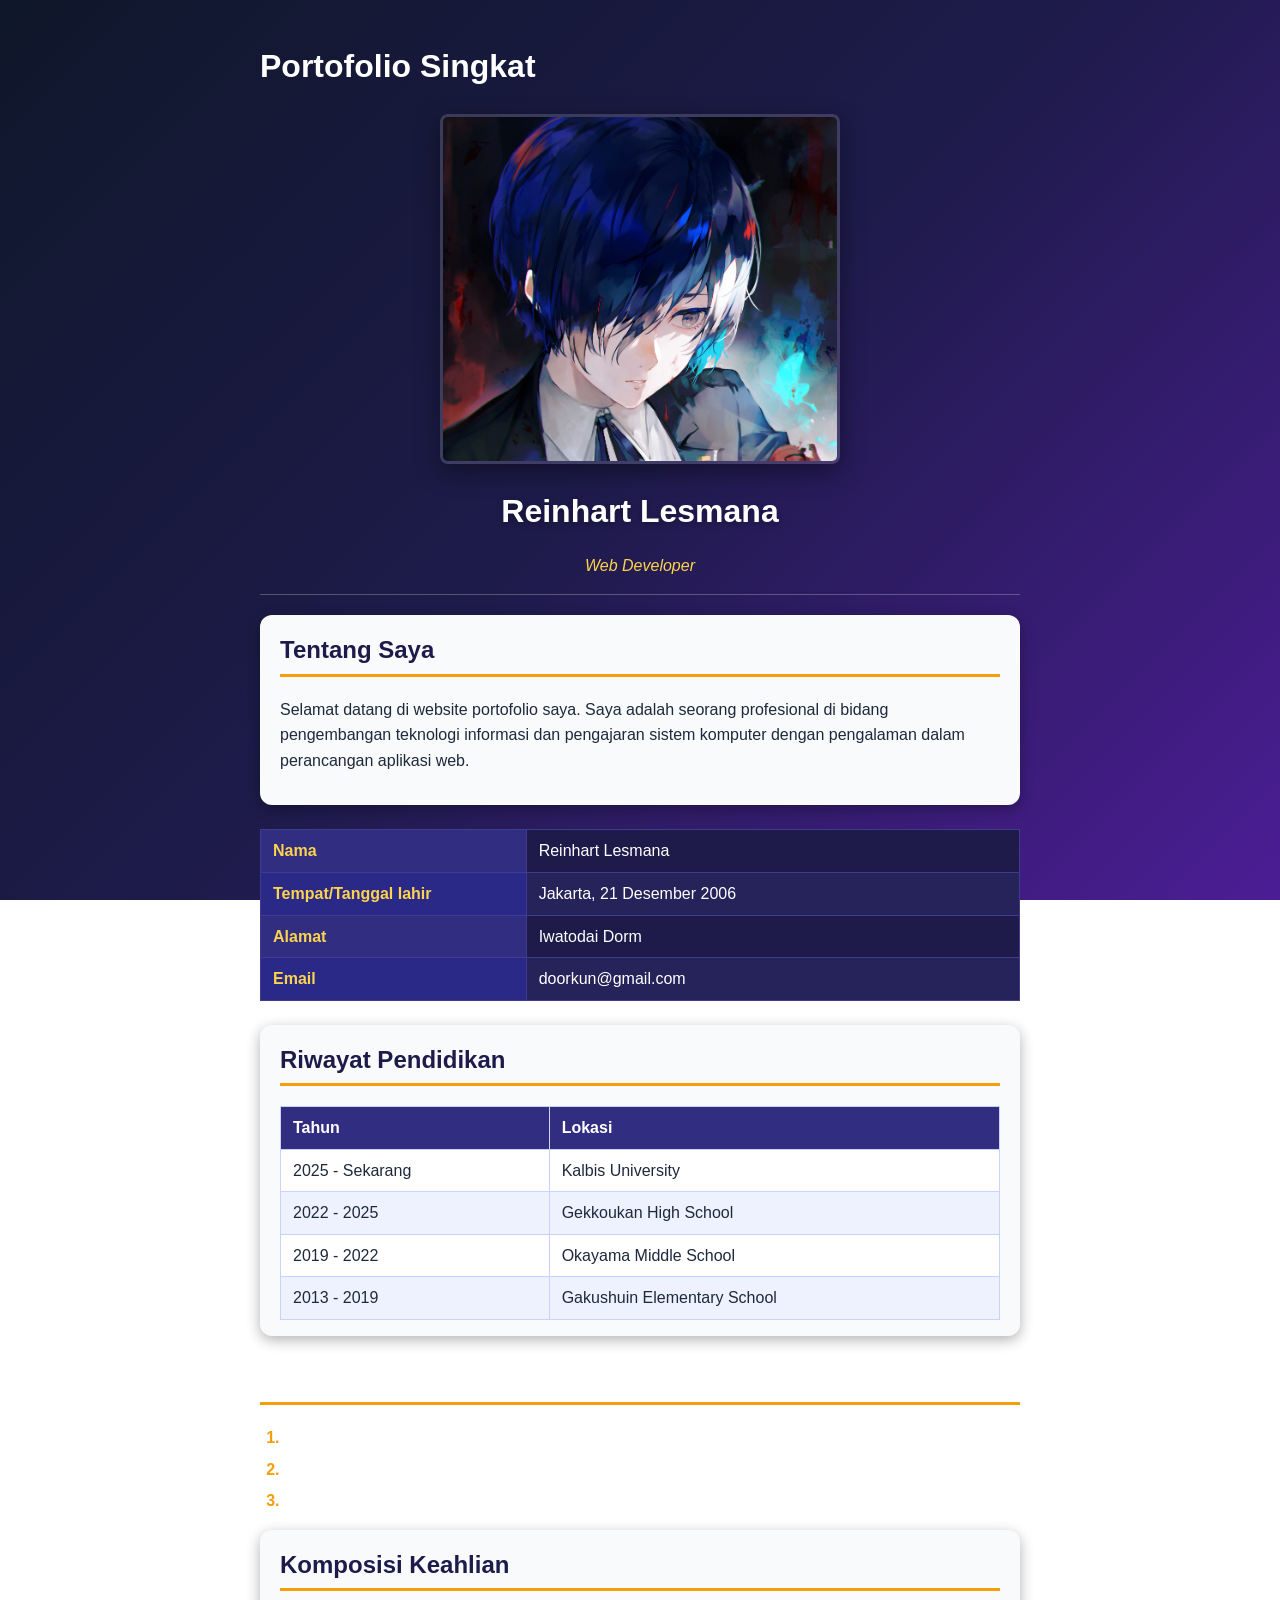
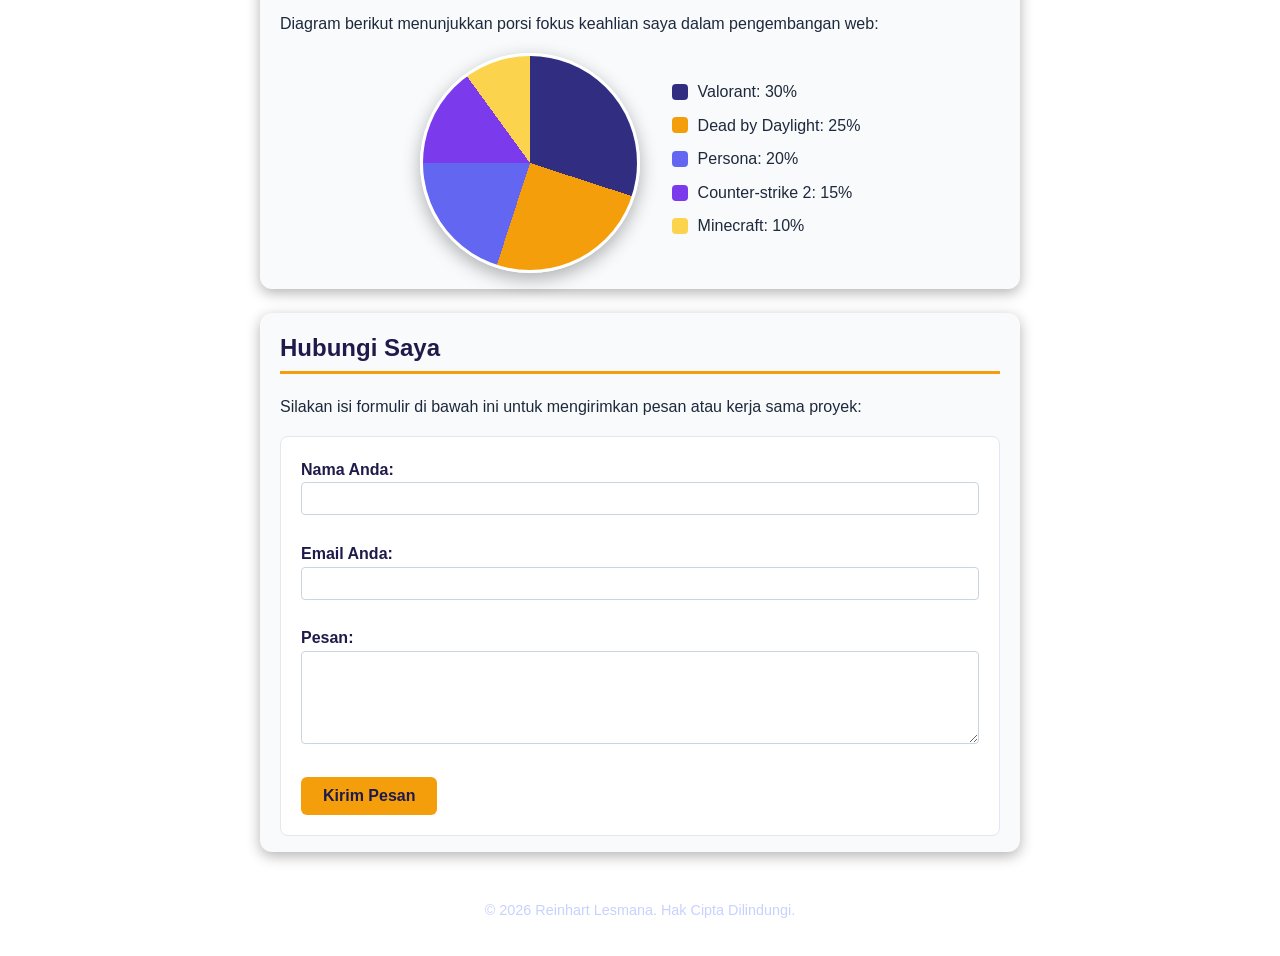
<file: index.html>
<!DOCTYPE html>
<html lang="id">
<head>
    <meta charset="UTF-8">
    <meta name="viewport" content="width=device-width, initial-scale=1.0">
    <title>Biodata - Reinhart Lesmana</title>
    <link rel="stylesheet" href="style.css">
    <script src="script-simple.js" defer></script>
</head>
<body>
    <p class="page-title">Portofolio Singkat</p>
    <img class="profile-photo" src="thumb-1920-1307432.png" width="400" height="350" alt="Foto Profil">

    <!-- Header / Bagian Identitas -->
    <header>
        <h1>Reinhart Lesmana</h1>
        <p><em>Web Developer</em></p>
        <hr>
    </header>

    <!-- Bagian Tentang Saya -->
    <section>
        <h2>Tentang Saya</h2>
        <p>Selamat datang di website portofolio saya. Saya adalah seorang profesional di bidang pengembangan teknologi informasi dan pengajaran sistem komputer dengan pengalaman dalam perancangan aplikasi web.</p>
    </section>

    <!-- Tabel Biodata -->
    <table class="biodata-table" border="1">
        <tr>
            <td>Nama</td>
            <td>Reinhart Lesmana</td>
        </tr>
        <tr>
            <td>Tempat/Tanggal lahir</td>
            <td>Jakarta, 21 Desember 2006</td>
        </tr>
        <tr>
            <td>Alamat</td>
            <td>Iwatodai Dorm</td>
        </tr>
        <tr>
            <td>Email</td>
            <td>doorkun@gmail.com</td>
        </tr>
    </table>

    <!-- Bagian Riwayat Pendidikan (Menggunakan Tabel) -->
    <section>
        <h2>Riwayat Pendidikan</h2>
        <table border="1" cellpadding="4" cellspacing="0">
            <thead>
                <tr>
                    <th>Tahun</th>
                    <th>Lokasi</th>
                </tr>
            </thead>
            <tbody>
                <tr>
                    <td>2025 - Sekarang</td>
                    <td>Kalbis University</td>
                </tr>
                <tr>
                    <td>2022 - 2025</td>
                    <td>Gekkoukan High School</td>
                </tr>
                <tr>
                    <td>2019 - 2022</td>
                    <td>Okayama Middle School</td>
                </tr>
                <tr>
                    <td>2013 - 2019</td>
                    <td>Gakushuin Elementary School</td>
                </tr>
            </tbody>
        </table>
    </section>

    <h2>Hard skill dan Soft skill</h2>
    <ol>
        <li>Dapat memahami dasar pembuatan web</li>
        <li>Bisa membuat Personal web yang interaktif</li>
        <li>Bisa menawarkan atau membantu orang lain dalam pembuatan web</li>
    </ol>

    <section>
    <h2>Komposisi Keahlian</h2>
    <p>Diagram berikut menunjukkan porsi fokus keahlian saya dalam pengembangan web:</p>
    <div class="pie-wrap">
        <div id="pie-chart" class="pie-chart" role="img" aria-label="Diagram pie komposisi keahlian"></div>
        <ul id="pie-legend" class="pie-legend"></ul>
    </div>
</section>

    <!-- Bagian Kontak (Menggunakan Formulir) -->
    <section>
        <h2>Hubungi Saya</h2>
        <p>Silakan isi formulir di bawah ini untuk mengirimkan pesan atau kerja sama proyek:</p>
        <form action="kirim-pesan.php" method="POST">
            <label for="nama_kontak">Nama Anda:</label><br>
            <input type="text" id="nama_kontak" name="nama_kontak" required><br><br>

            <label for="email_kontak">Email Anda:</label><br>
            <input type="email" id="email_kontak" name="email_kontak" required><br><br>

            <label for="pesan">Pesan:</label><br>
            <textarea id="pesan" name="pesan" rows="5" cols="40" required></textarea><br><br>

            <button type="submit">Kirim Pesan</button>
        </form>
    </section>

    <!-- Footer -->
    <footer>
        <hr>
        <p>© 2026 Reinhart Lesmana. Hak Cipta Dilindungi.</p>
    </footer>
</body>
</html>
</file>
<file: style.css>
/* ===== Palet Warna (ubah di sini untuk mengganti seluruh warna halaman) ===== */
:root {
    --bg-1: #0f172a;        /* latar: biru malam */
    --bg-2: #1e1b4b;        /* latar: indigo gelap */
    --bg-3: #4c1d95;        /* latar: ungu */
    --indigo: #312e81;      /* judul tabel, elemen utama */
    --accent: #f59e0b;      /* aksen amber: garis judul, tombol */
    --accent-light: #fcd34d;
    --card: #f8fafc;        /* warna kartu */
    --text: #1e293b;        /* teks di dalam kartu */
    --text-soft: #c7d2fe;   /* teks lembut di atas latar gelap */
}

/* ===== Reset & Base ===== */
* {
    box-sizing: border-box;
}

h1 {
    color: #fff;
}

body {
    font-family: Arial, Helvetica, sans-serif;
    max-width: 800px;
    margin: 0 auto;
    padding: 20px;
    line-height: 1.6;
    color: var(--text);
    background: linear-gradient(135deg, var(--bg-1) 0%, var(--bg-2) 50%, var(--bg-3) 100%);
    background-attachment: fixed;
    min-height: 100vh;
}

/* Judul kecil di atas halaman ("Portofolio Singkat") */
.page-title {
    font-size: 2em;
    font-weight: bold;
    margin: 0.67em 0;
    color: #fff;
}

/* ===== Gambar Profil ===== */
img {
    display: block;
    margin: 0 auto 20px auto;
    border-radius: 8px;
    object-fit: cover;
    border: 3px solid rgba(255, 255, 255, 0.15);
    box-shadow: 0 8px 24px rgba(0, 0, 0, 0.4);
}

/* ===== Header ===== */
header {
    text-align: center;
    margin-bottom: 20px;
}

header h1 {
    margin-bottom: 4px;
    color: #ffffff;
    text-shadow: 0 2px 6px rgba(0, 0, 0, 0.3);
}

header p {
    color: var(--accent-light);
}

hr {
    border: none;
    border-top: 1px solid rgba(255, 255, 255, 0.25);
    margin: 16px 0;
}

/* ===== Judul Section ===== */
/* Judul di dalam kartu: teks indigo dengan garis aksen amber */
h2 {
    color: var(--bg-2);
    background: none;
    border-bottom: 3px solid var(--accent);
    padding-bottom: 4px;
    margin-top: 0;
}

/* Judul yang berdiri langsung di atas latar gelap ("Hard skill dan Soft skill") */
body > h2 {
    color: #ffffff;
}

section {
    background-color: var(--card);
    border-radius: 12px;
    padding: 16px 20px;
    margin-bottom: 24px;
    box-shadow: 0 4px 14px rgba(0, 0, 0, 0.3);
    transition: transform 0.25s ease, box-shadow 0.25s ease;
}

section:hover {
    transform: translateY(-6px);
    box-shadow: 0 12px 24px rgba(0, 0, 0, 0.4);
}

/* ===== Tabel ===== */
table {
    width: 100%;
    border-collapse: collapse;
    margin-top: 12px;
}

table, th, td {
    border: 1px solid #c7d2fe;
}

th, td {
    color: var(--text);
    background-color: #fff;
    padding: 8px 12px;
    text-align: left;
}

thead th {
    background-color: var(--indigo);
    color: #fff;
}

/* Baris selang-seling di tabel pendidikan */
section tbody tr:nth-child(even) td {
    background-color: #eef2ff;
}

/* Tabel Biodata: latar gelap, label berwarna amber */
.biodata-table {
    margin-bottom: 24px; /* jarak ke bagian Riwayat Pendidikan (ubah angkanya sesuai selera) */
}

.biodata-table td {
    color: #ffffff;
    background-color: var(--bg-2);
    border-color: #3f3c8f;
}

.biodata-table td:first-child {
    font-weight: bold;
    color: var(--accent-light);
    background-color: var(--indigo);
    width: 35%;
}

.biodata-table tr:nth-child(even) td {
    background-color: #26235a;
}

.biodata-table tr:nth-child(even) td:first-child {
    background-color: #2b2988;
}

/* ===== List ===== */
ol {
    padding-left: 24px;
}

ol li {
    color: #fff;
    margin-bottom: 6px;
}

/* Nomor list berwarna amber */
ol li::marker {
    color: var(--accent);
    font-weight: bold;
}

/* ===== Formulir Kontak ===== */
form {
    background-color: #fff;
    border: 1px solid #e2e8f0;
    border-radius: 8px;
    padding: 20px;
    margin-top: 12px;
}

label {
    font-weight: bold;
    color: var(--bg-2);
}

input[type="text"],
input[type="email"],
textarea {
    width: 100%;
    padding: 8px;
    border: 1px solid #cbd5e1;
    border-radius: 4px;
    font-family: inherit;
    transition: border-color 0.2s ease, box-shadow 0.2s ease;
}

/* Kolom yang sedang diisi diberi warna indigo agar jelas */
input[type="text"]:focus,
input[type="email"]:focus,
textarea:focus {
    outline: none;
    border-color: #6366f1;
    box-shadow: 0 0 0 3px rgba(99, 102, 241, 0.25);
}

button[type="submit"] {
    background-color: var(--accent);
    color: var(--bg-2);
    font-weight: bold;
    border: none;
    padding: 10px 22px;
    border-radius: 6px;
    cursor: pointer;
    font-size: 1em;
    transition: background-color 0.2s ease;
}

button[type="submit"]:hover {
    background-color: var(--accent-light);
}

/* ===== Footer ===== */
footer {
    text-align: center;
    color: var(--text-soft);
    margin-top: 30px;
    font-size: 0.9em;
}

footer hr {
    border-top: 1px solid rgba(255, 255, 255, 0.25);
}

/* ===== Pie Chart Keahlian ===== */
.pie-wrap {
    display: flex;
    align-items: center;
    justify-content: center;
    gap: 32px;
    flex-wrap: wrap;
    margin-top: 12px;
}

.pie-chart {
    width: 220px;
    height: 220px;
    border-radius: 50%;
    border: 3px solid #fff;
    box-shadow: 0 6px 18px rgba(0, 0, 0, 0.3);
    flex-shrink: 0;
}

.pie-legend {
    list-style: none;
    padding: 0;
    margin: 0;
}

.pie-legend li {
    display: flex;
    align-items: center;
    gap: 10px;
    color: var(--text);
    margin-bottom: 8px;
}

.pie-swatch {
    width: 16px;
    height: 16px;
    border-radius: 4px;
    flex-shrink: 0;
}
</file>
